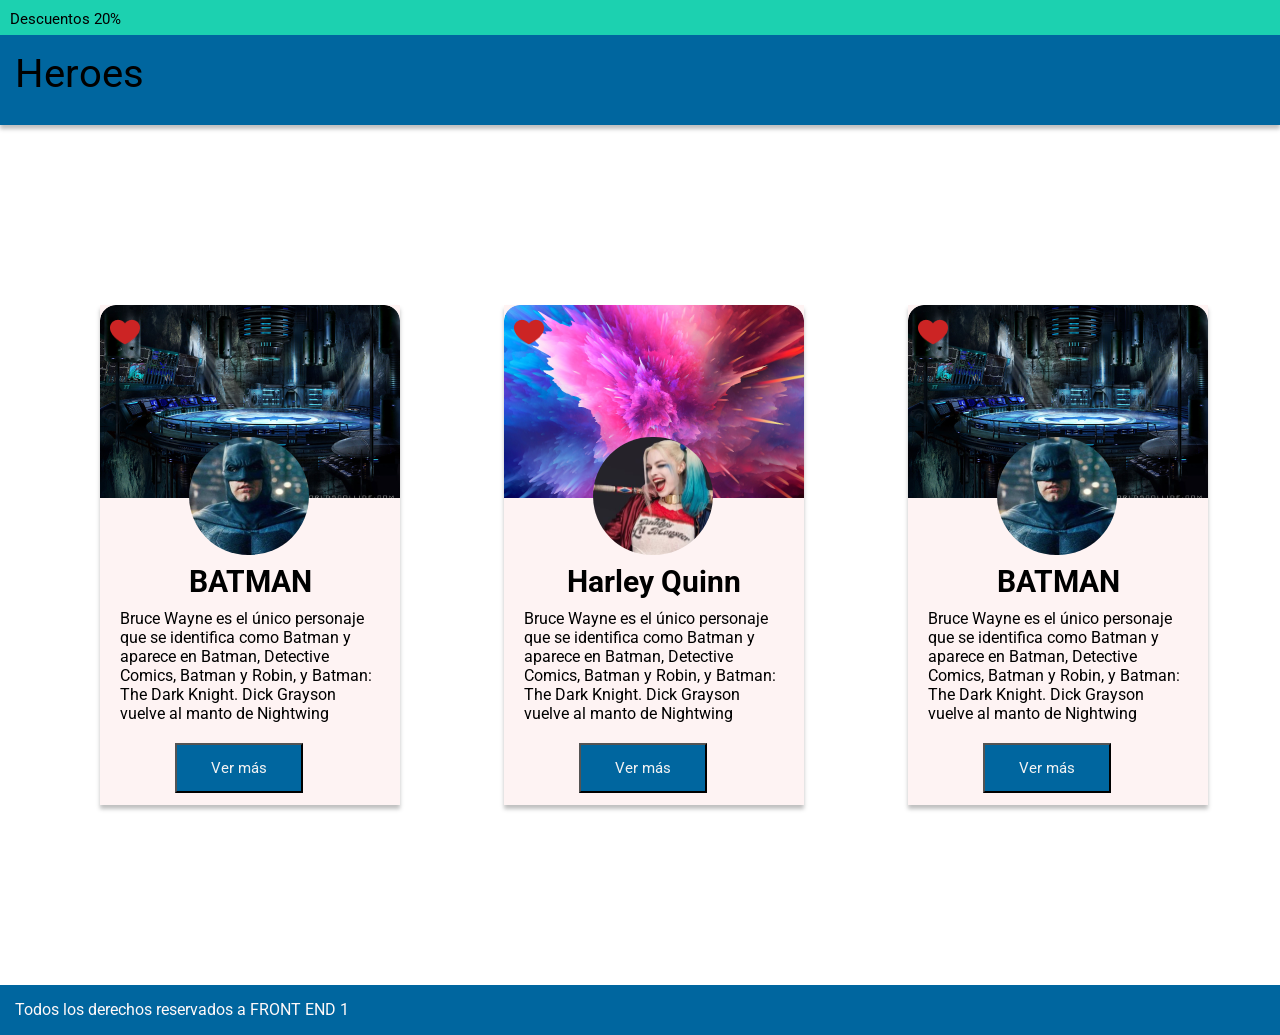
<file: index.html>
<!DOCTYPE html>
<html lang="en">
<head>
    <meta charset="UTF-8">
    <meta http-equiv="X-UA-Compatible" content="IE=edge">
    <meta name="viewport" content="width=device-width, initial-scale=1.0">
    <title>Document</title>
    <link rel="stylesheet" href="css\style.css">
</head>

<body>
    <header>
        <div class="descuentos">
            <p>Descuentos 20%</p>
        </div>

        <div class="heroes">
            <p>Heroes</p>
        </div>
    </header>
<main>
    <section>
        <article class="card">
            <img class="img-banner" src="./css/img/batmanTop.png" alt="batman_top">
            <img class="corazon" src="./css/img/Vector.png" alt="corazon">
            <img class="img-circulo" src="./css/img/batmanCirculo.png" alt="batman_circulo">
            <h3>BATMAN</h3>
            <p>Bruce Wayne es el único personaje que se identifica como Batman y
                aparece en Batman, Detective Comics, Batman y Robin, y Batman: The Dark Knight. Dick Grayson
                vuelve al manto de Nightwing</p>
            <button class="boton">Ver más</button>
        </article>
        <article class="card">
            <img class="img-banner" src="./css/img/harleyTop.png" alt="harley_top">
            <img class="corazon" src="./css/img/Vector.png" alt="corazon">
            <img class="img-circulo" src="./css/img/harleyCirculo.png" alt="harley_circulo">
            <h3 >Harley Quinn</h3>
            <p>Bruce Wayne es el único personaje que se identifica como Batman y
            aparece en Batman, Detective Comics, Batman y Robin, y Batman: The Dark Knight. Dick Grayson
            vuelve al manto de Nightwing</p>
            <button class="boton">Ver más</button>
        </article>
        <article class="card">
            <img class="img-banner" src="./css/img/batmanTop.png" alt="batman_top">
            <img class="corazon" src="./css/img/Vector.png" alt="corazon">
            <img class="img-circulo" src="./css/img/batmanCirculo.png" alt="batman_circulo">
            <h3>BATMAN</h3>
            <p>Bruce Wayne es el único personaje que se identifica como Batman y
                aparece en Batman, Detective Comics, Batman y Robin, y Batman: The Dark Knight. Dick Grayson
                vuelve al manto de Nightwing</p>
            <button class="boton">Ver más</button>
        </article>
    </section>
</main>

<footer class="pie_pagina">
    <p>Todos los derechos reservados a FRONT END 1</p>
</footer>

</body>

</html>
</file>
